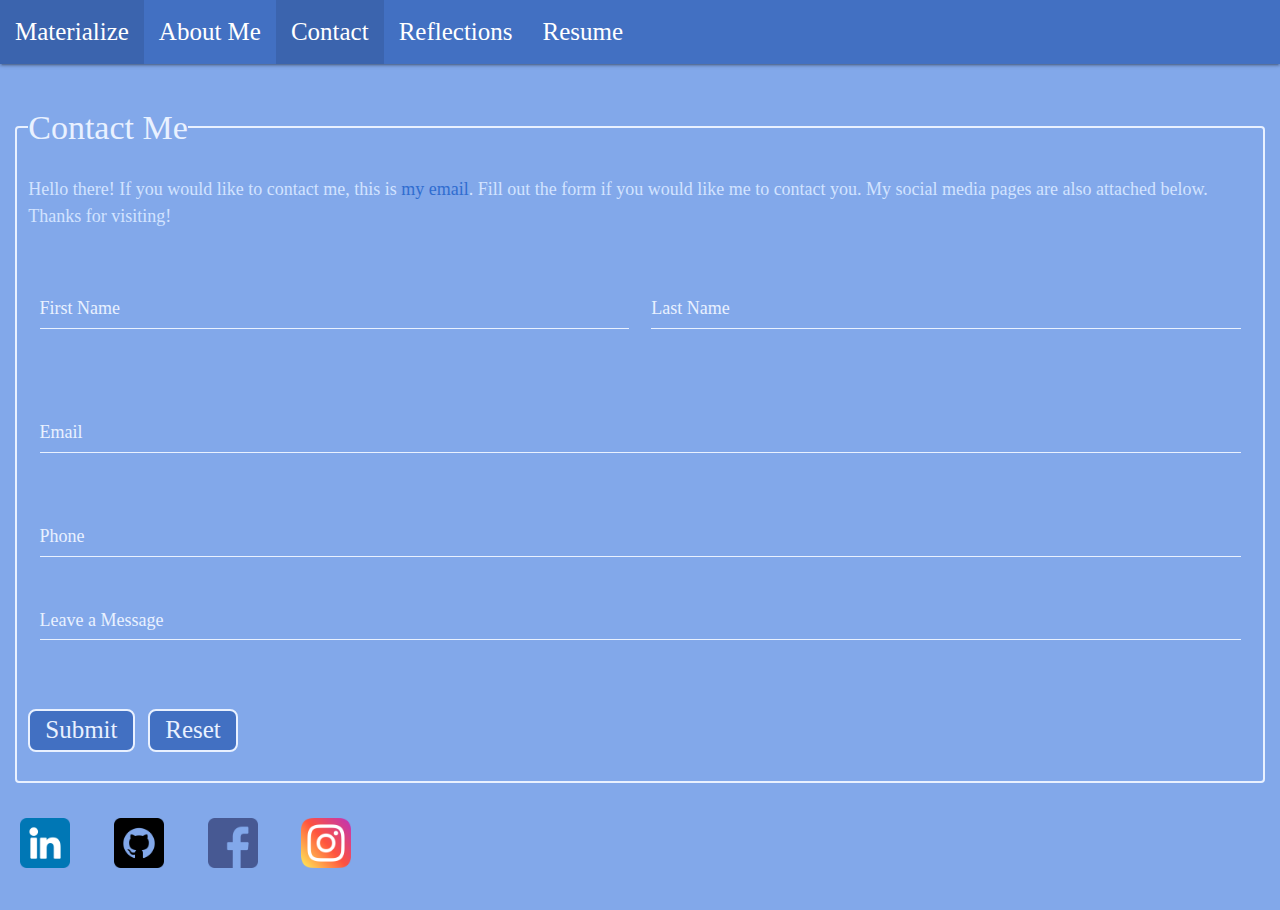
<file: contact.html>
<!DOCTYPE html>
<html lang="en">

<head>
  <meta charset="UTF-8">
  <meta http-equiv="X-UA-Compatible" content="IE=edge">
  <meta name="viewport" content="width=device-width, initial-scale=1.0">
  <link rel="stylesheet" href="https://cdnjs.cloudflare.com/ajax/libs/materialize/1.0.0/css/materialize.min.css">
  <link rel="stylesheet" href="contact.css">
  <title>Contact</title>
</head>

<body>
  <header>
    <nav>
      <div class="nav-wrapper">
        <ul class="left">
          <li><a href="main.html">Materialize</a></li>
          <li><a href="index.html">About Me</a></li>
          <li class="active"><a href="contact.html">Contact</a></li>
          <li><a href="reflect.html">Reflections</a></li>
          <li><a href="resume.html">Resume</a></li>
        </ul>
      </div>
    </nav>
  </header>

  <br>

  <main>
    <fieldset>
      <legend id="contact">Contact Me</legend>
      <div class="row">
        <p>Hello there! If you would like to contact me, this is <a href="mailto:nikkiw011201@gmail.com"
            class="email">my email</a>. Fill out the form if you would like me to contact you. My social media pages are also attached below. Thanks for visiting!
        </p>
      </div>
      <div class="row">
        <form class="col s12" action="https://httpbin.org/post" method="post">
          <div class="row">
            <div class="input-field col s6">
              <input id="first_name" type="text">
              <label for="first_name">First Name</label>
            </div>
            <div class="input-field col s6">
              <input id="last_name" type="text">
              <label for="last_name">Last Name</label>
            </div>
          </div>
      </div>
      <div class="row">
        <div class="input-field col s12">
          <input id="email" type="email">
          <label for="email">Email</label>
        </div>
      </div>
      <div class="row">
        <div class="input-field col s12">
          <input type="tel" name="phone" id="phone" pattern="[0-9]{3}-[0-9]{3}-[0-9]{4}">
          <label for="phone">Phone</label>
        </div>
        <div class="row">
          <div class="input-field col s12">
            <textarea id="textarea1" class="materialize-textarea"></textarea>
            <label for="textarea1">Leave a Message</label>
          </div>
        </div>
      </div>
      <div class="row">
        <button type="submit">Submit</button>
        <button type="reset" value="Reset">Reset</button>
      </div>
    </form>
    </fieldset>
  </main>

  <footer>
    <div>
      <ul class="links">
        <li><a href="https://www.linkedin.com/in/nikki-wang01/"><img src="pics/linkedin.png" width="50px"
              alt="LinkedIn Profile Link"></a></li>
        <li><a href="https://github.com/nwang2001"><img src="pics/github.png" width="50px"
              alt="GitHub Profile Link"></a>
        </li>
        <li><a href="https://www.facebook.com/nikki.wang.944/"><img src="pics/facebook.png" width="50px"
              alt="Facebook Profile Link"></a></li>
        <li><a href="https://www.instagram.com/n1k.wang/"><img src="pics/instagram.png" width="50px"
              alt="Instagram Profile Link"></a></li>
      </ul>
    </div>
  </footer>

</body>

</html>
</file>
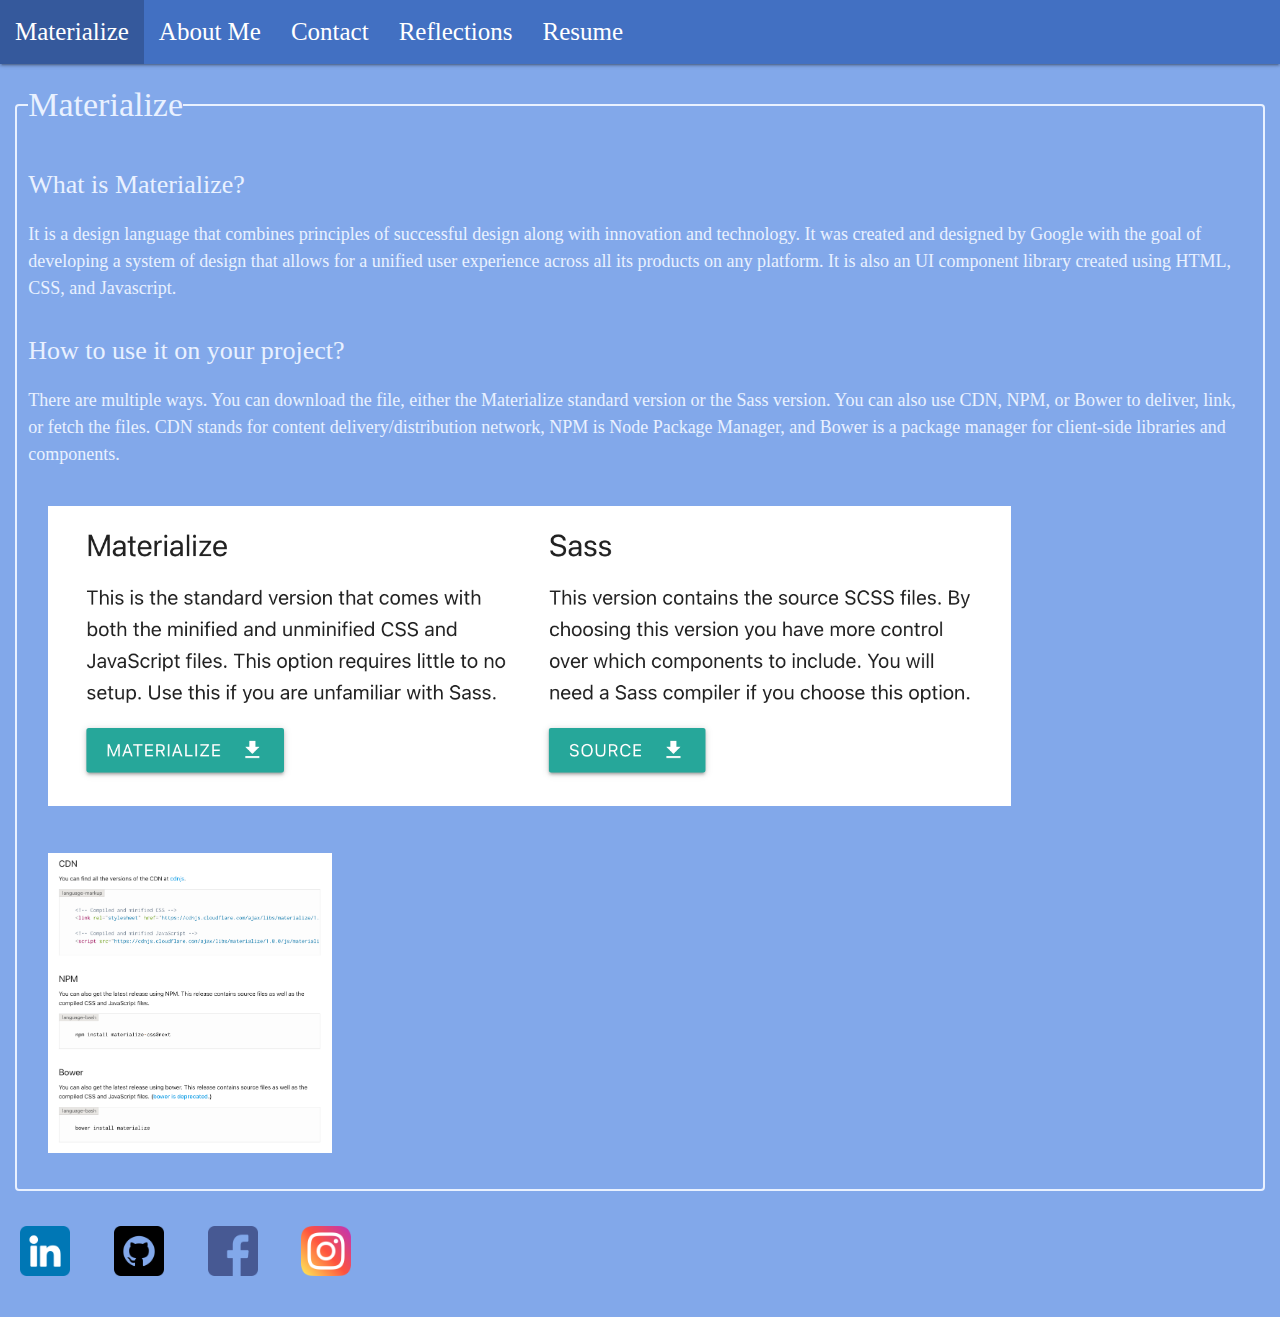
<file: main.html>
<!DOCTYPE html>
<html lang="en">

<head>
    <meta charset="UTF-8">
    <meta name="viewport" content="width=device-width, initial-scale=1.0">
    <link href="main.css" rel="stylesheet">
    <link rel="stylesheet" href="https://cdnjs.cloudflare.com/ajax/libs/materialize/1.0.0/css/materialize.min.css">
    <link rel="stylesheet" href="main.css">
    <title>What is Materialize?</title>
</head>

<body>

    <header>
        <nav>
            <div class="nav-wrapper">
                <ul class="left">
                    <li class="active"><a href="main.html">Materialize</a></li>
                    <li><a href="index.html">About Me</a></li>
                    <li><a href="contact.html">Contact</a></li>
                    <li><a href="reflect.html">Reflections</a></li>
                    <li><a href="resume.html">Resume</a></li>
                </ul>
            </div>
        </nav>
    </header>

    <main>
        <fieldset>
            <legend id="materialize">Materialize</legend>
            <h2>What is Materialize?</h2>
            <p>It is a design language that combines principles of successful design along with innovation
                and technology. It was created and designed by Google with the goal of developing a system of design
                that allows for a unified user experience across all its products on any platform. It is also an UI
                component library created using HTML, CSS, and Javascript.</p>

            <h2>How to use it on your project?</h2>
            <p>There are multiple ways. You can download the file, either the Materialize standard version or the Sass
                version. You can also use CDN, NPM, or Bower to deliver, link, or fetch the files. CDN stands for
                content delivery/distribution network, NPM is Node Package Manager, and Bower is a package manager for
                client-side libraries and components.</p>
                <img class="mat" src="pics/matdownload.png" alt="materialize download">
                <img class="mat" src="pics/matlink.png" alt="materialize links">
        </fieldset>

    </main>

    <footer>
        <div>
            <ul class="links">
                <li><a href="https://www.linkedin.com/in/nikki-wang01/"><img src="pics/linkedin.png" width="50px"
                            alt="LinkedIn Profile Link"></a></li>
                <li><a href="https://github.com/nwang2001"><img src="pics/github.png" width="50px"
                            alt="GitHub Profile Link"></a>
                </li>
                <li><a href="https://www.facebook.com/nikki.wang.944/"><img src="pics/facebook.png" width="50px"
                            alt="Facebook Profile Link"></a></li>
                <li><a href="https://www.instagram.com/n1k.wang/"><img src="pics/instagram.png" width="50px"
                            alt="Instagram Profile Link"></a></li>
            </ul>
        </div>
    </footer>
</body>

</html>
</file>
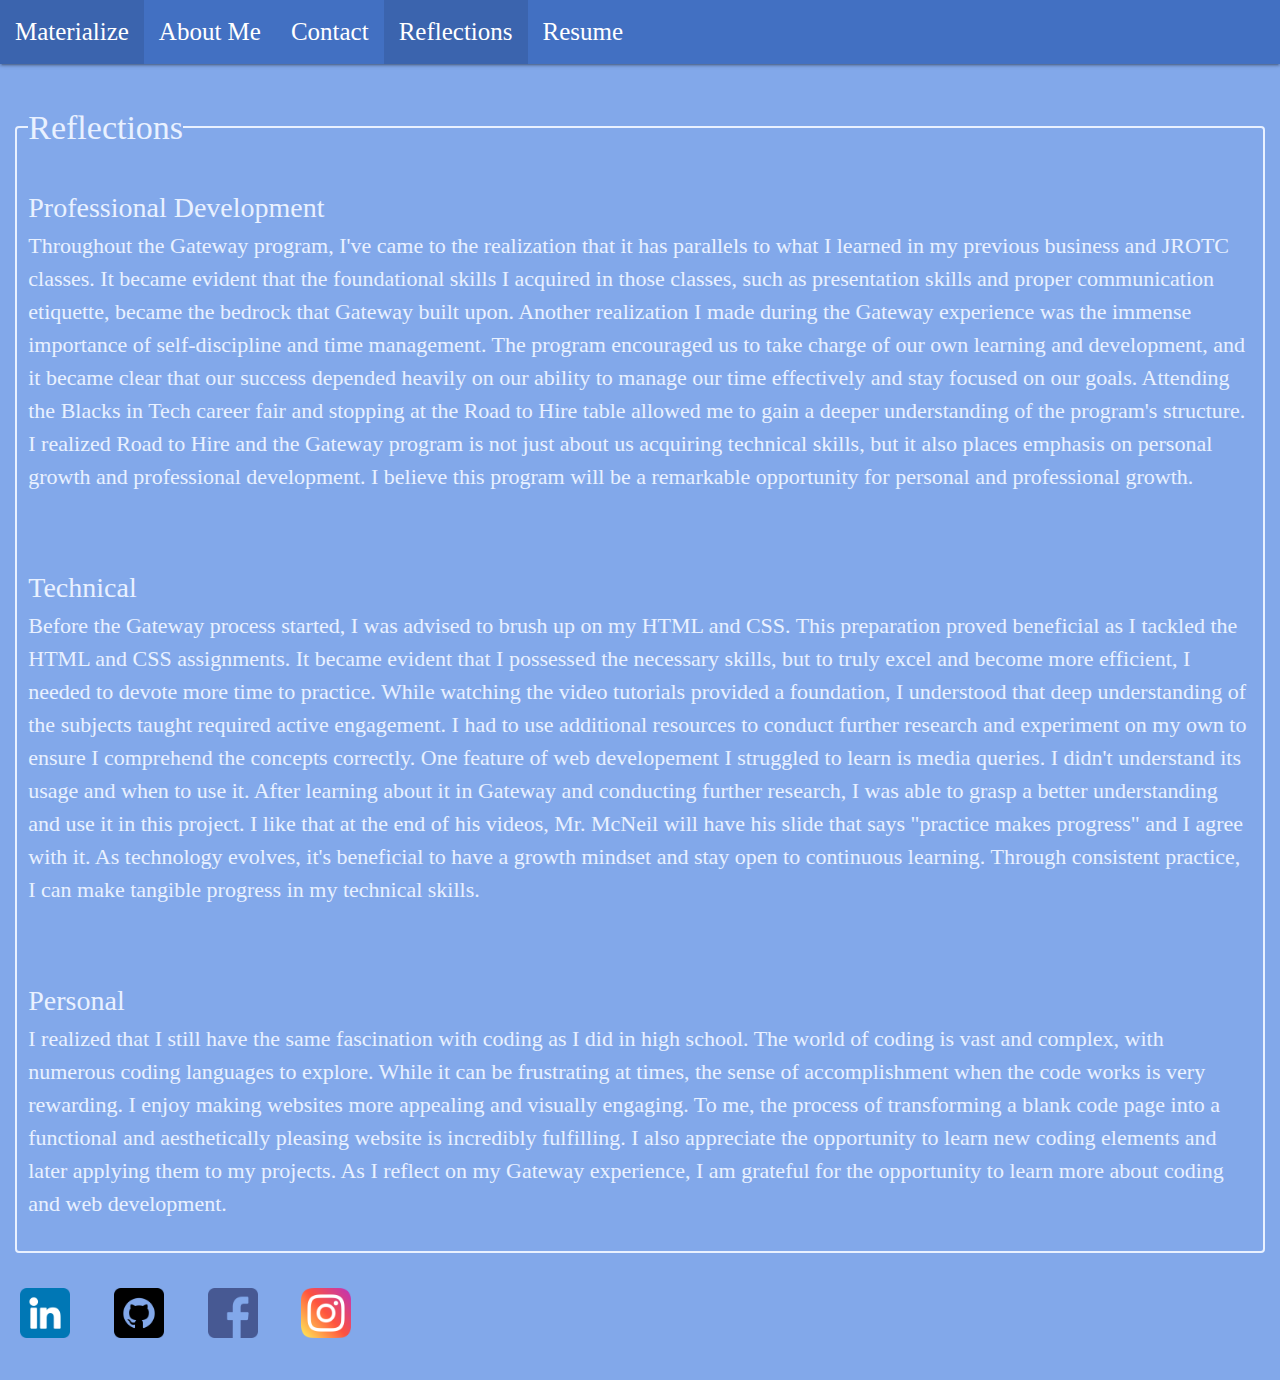
<file: reflect.html>
<!DOCTYPE html>
<html lang="en">

<head>
  <meta charset="UTF-8">
  <meta http-equiv="X-UA-Compatible" content="IE=edge">
  <meta name="viewport" content="width=device-width, initial-scale=1.0">
  <link rel="stylesheet" href="https://cdnjs.cloudflare.com/ajax/libs/materialize/1.0.0/css/materialize.min.css">
  <link rel="stylesheet" href="reflect.css">
  <title>Reflections</title>
</head>

<body>
  <header>
    <nav>
      <div class="nav-wrapper">
        <ul class="left">
          <li><a href="main.html">Materialize</a></li>
          <li><a href="index.html">About Me</a></li>
          <li><a href="contact.html">Contact</a></li>
          <li class="active"><a href="reflect.html">Reflections</a></li>
          <li><a href="resume.html">Resume</a></li>
        </ul>
      </div>
    </nav>

  </header>

  <br>

  <main>
    <fieldset>
      <legend>Reflections</legend>
      <h2>Professional Development</h2>
      <p>Throughout the Gateway program, I've came to the realization that it has parallels to what I learned in my
        previous business and JROTC classes. It became evident that the foundational skills I acquired in those classes,
        such as presentation skills and proper communication etiquette, became the bedrock that Gateway built upon.
        Another realization I made during the Gateway experience was the immense importance of self-discipline and time
        management. The program encouraged us to take charge of our own learning and development, and it became clear
        that
        our success depended heavily on our ability to manage our time effectively and stay focused on our goals.
        Attending the Blacks in Tech career fair and stopping at the Road to Hire table allowed me to gain a deeper
        understanding of the program's structure. I realized Road to Hire and the Gateway program is not just about us
        acquiring technical skills, but it also places emphasis on personal growth and professional development. I
        believe
        this program will be a remarkable opportunity for personal and professional growth.</p>
      <br>
      <h2>Technical</h2>
      <p>Before the Gateway process started, I was advised to brush up on my HTML and CSS. This preparation proved
        beneficial as I tackled the HTML and CSS assignments. It became evident that I possessed the necessary skills,
        but
        to truly excel and become more efficient, I needed to devote more time to practice. While watching the video
        tutorials provided a foundation, I understood that deep understanding of the subjects taught required active
        engagement. I had to use additional resources to conduct further research and experiment on my own to ensure I
        comprehend the concepts correctly. One feature of web developement I struggled to learn is media queries. I
        didn't
        understand its usage and when to use it. After learning about it in Gateway and conducting further research, I
        was
        able to grasp a better understanding and use it in this project. I like that at the end of his videos, Mr.
        McNeil
        will have his slide that says "practice makes progress" and I agree with it. As technology evolves, it's
        beneficial to have a growth mindset and stay open to continuous learning. Through consistent practice, I can
        make
        tangible progress in my technical skills.</p>
      <br>
      <h2>Personal</h2>
      <p>I realized that I still have the same fascination with coding as I did in high school. The world of coding is
        vast and complex, with numerous coding languages to explore. While it can be frustrating at times, the sense of
        accomplishment when the code works is very rewarding. I enjoy making websites more appealing and visually
        engaging. To me, the process of transforming a blank code page into a functional and aesthetically pleasing
        website is incredibly fulfilling. I also appreciate the opportunity to learn new coding elements and later
        applying them to my projects. As I reflect on my Gateway experience, I am grateful for the opportunity to learn
        more about coding and web development.</p>
    </fieldset>
  </main>

  <footer>
    <div>
      <ul class="links">
        <li><a href="https://www.linkedin.com/in/nikki-wang01/"><img src="pics/linkedin.png" width="50px"
              alt="LinkedIn Profile Link"></a></li>
        <li><a href="https://github.com/nwang2001"><img src="pics/github.png" width="50px"
              alt="GitHub Profile Link"></a>
        </li>
        <li><a href="https://www.facebook.com/nikki.wang.944/"><img src="pics/facebook.png" width="50px"
              alt="Facebook Profile Link"></a></li>
        <li><a href="https://www.instagram.com/n1k.wang/"><img src="pics/instagram.png" width="50px"
              alt="Instagram Profile Link"></a></li>
      </ul>
  </div>
</footer>
</body>

</html>
</file>
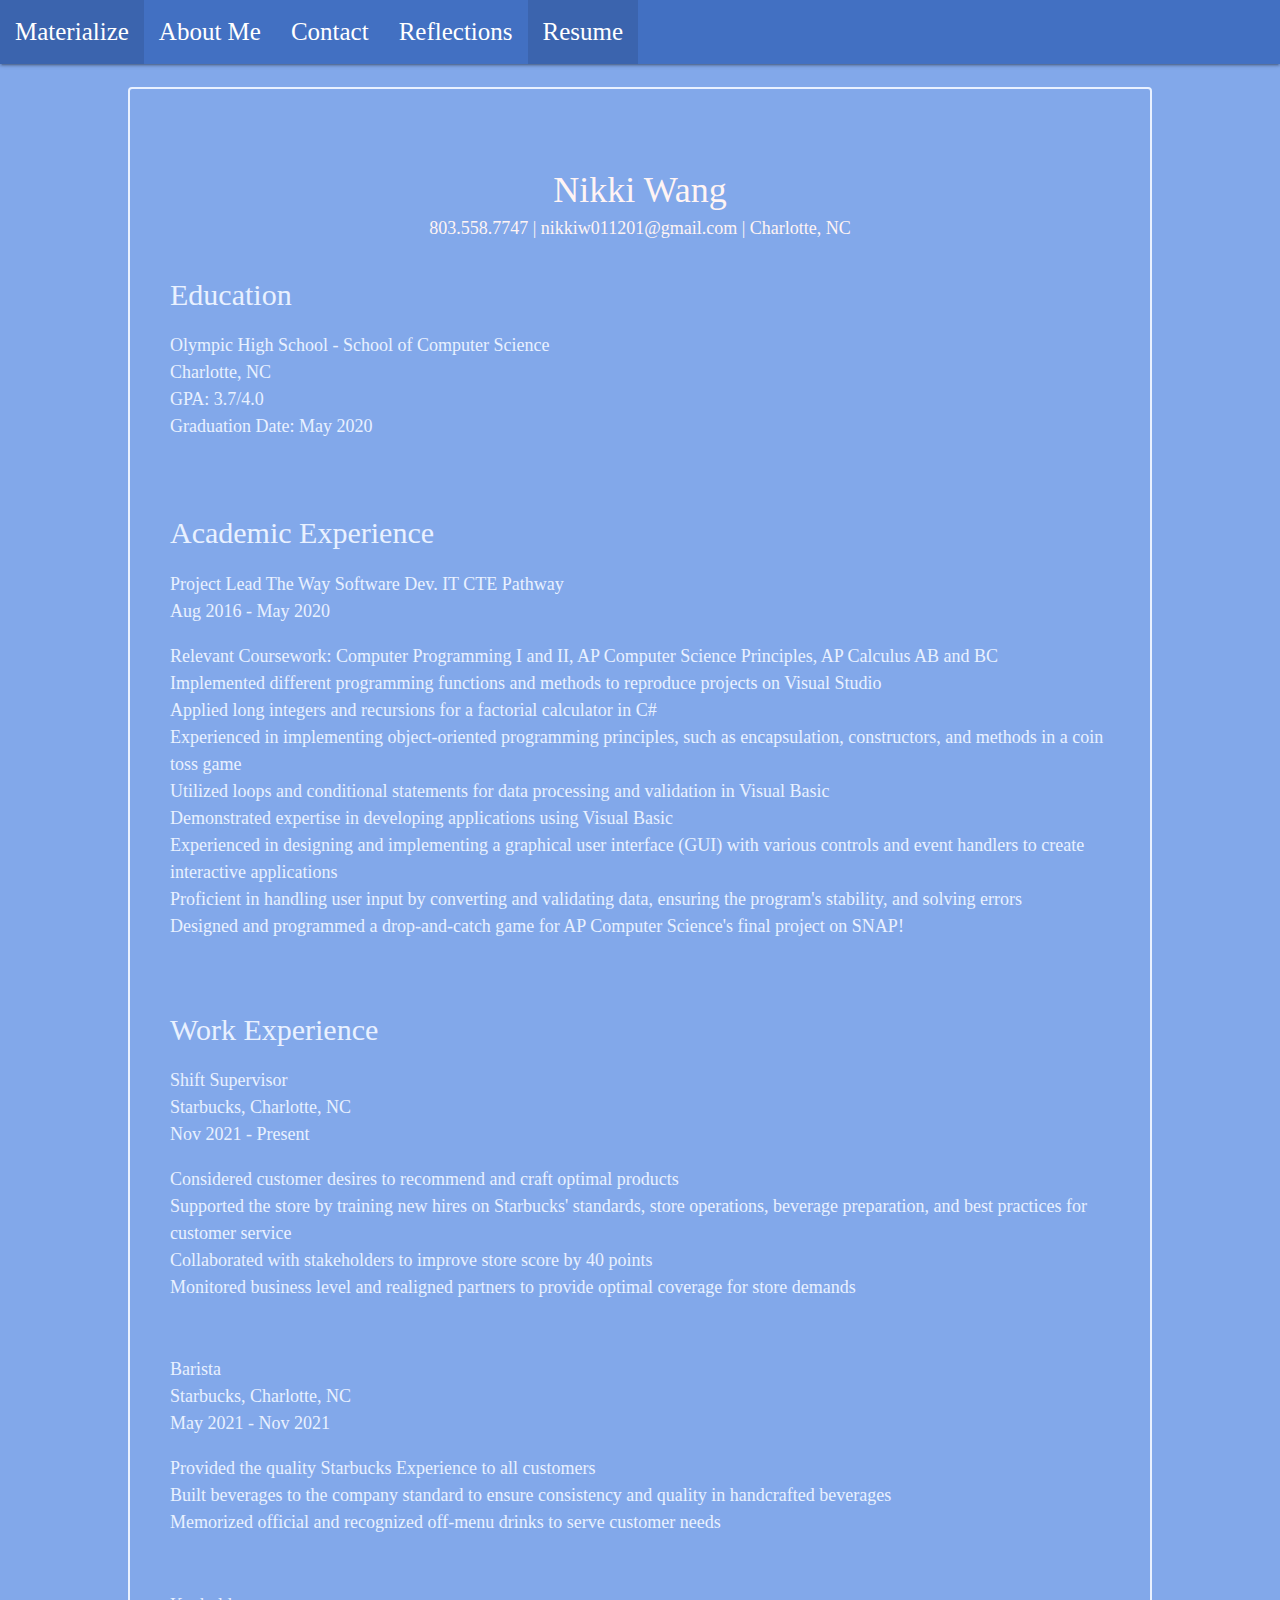
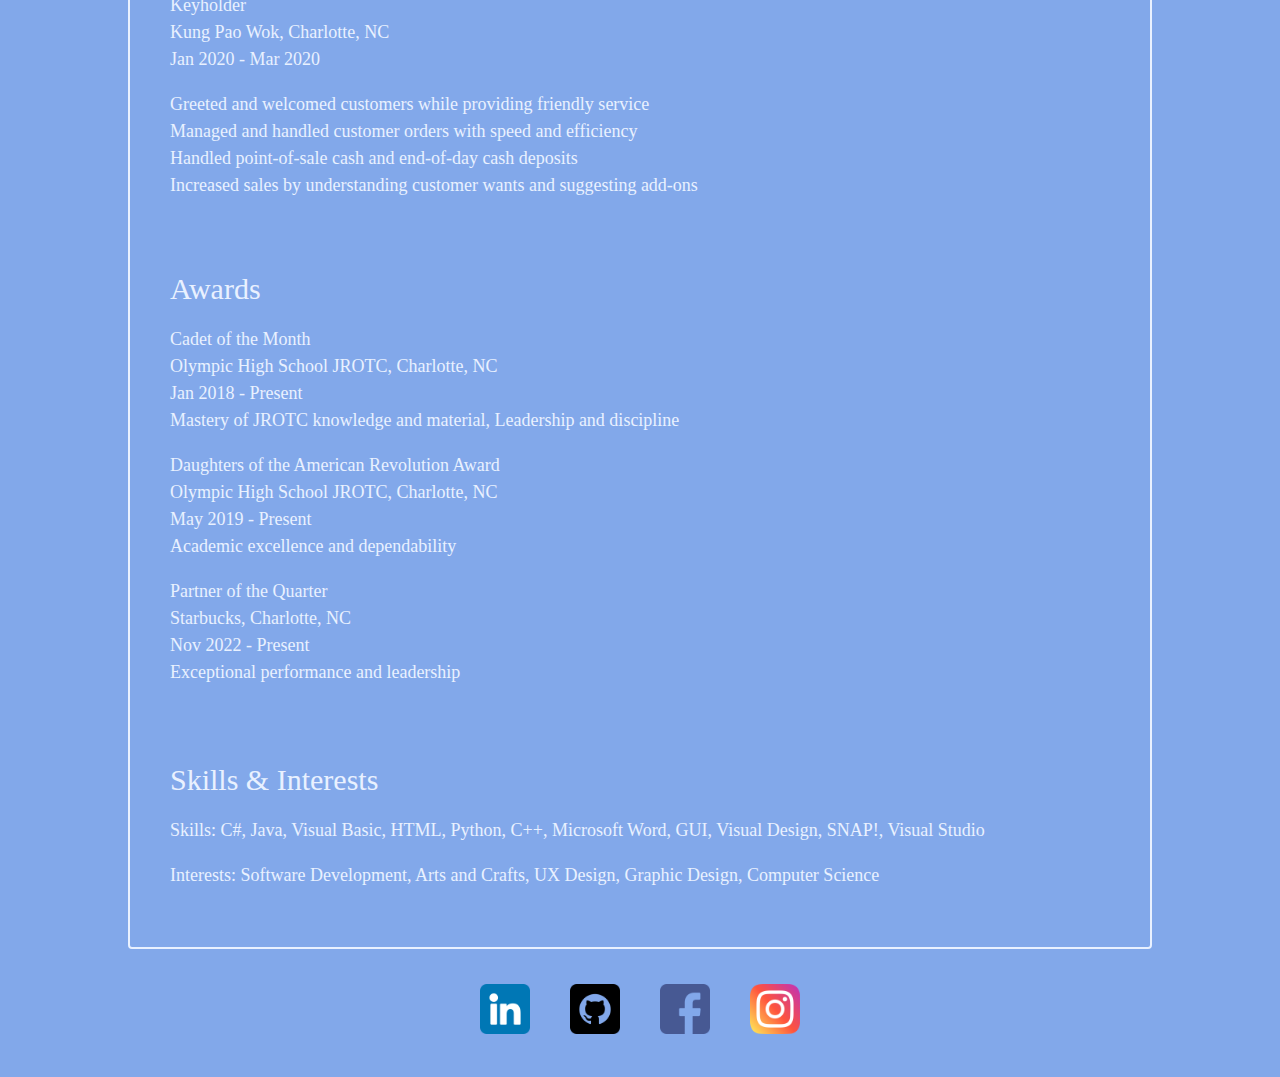
<file: resume.html>
<!DOCTYPE html>
<html lang="en">

<head>
  <meta charset="UTF-8">
  <meta http-equiv="X-UA-Compatible" content="IE=edge">
  <meta name="viewport" content="width=device-width, initial-scale=1.0">
  <link rel="stylesheet" href="https://cdnjs.cloudflare.com/ajax/libs/materialize/1.0.0/css/materialize.min.css">
  <link rel="stylesheet" href="resume.css">
  <title>Resume</title>
</head>

<body>
  <header>
    <nav>
      <div class="nav-wrapper">
    <ul class="left">
      <li><a href="main.html">Materialize</a></li>
      <li><a href="index.html">About Me</a></li>
      <li><a href="contact.html">Contact</a></li>
      <li><a href="reflect.html">Reflections</a></li>
      <li class="active"><a href="resume.html">Resume</a></li>
    </ul>
    </div>
    </nav>
  </header>

  <br>

  <main>
    <div class="resume">
      <h1>Nikki Wang</h1>
      <p id="info">803.558.7747 | nikkiw011201@gmail.com | Charlotte, NC</p>
      <h2>Education</h2>
      <p>Olympic High School - School of Computer Science
        <br>
        Charlotte, NC
        <br>
        GPA: 3.7/4.0
        <br>
        Graduation Date: May 2020
      </p>
      <br>
      <h2>Academic Experience</h2>
      <p><strong>Project Lead The Way Software Dev. IT CTE Pathway</strong><br>
        Aug 2016 - May 2020</p>
      <ul>
        <li>Relevant Coursework: Computer Programming I and II, AP Computer Science Principles, AP Calculus AB and BC
        </li>
        <li>Implemented different programming functions and methods to reproduce projects on Visual Studio</li>
        <li>Applied long integers and recursions for a factorial calculator in C#</li>
        <li>Experienced in implementing object-oriented programming principles, such as encapsulation, constructors, and
          methods in a coin toss game</li>
        <li>Utilized loops and conditional statements for data processing and validation in Visual Basic</li>
        <li>Demonstrated expertise in developing applications using Visual Basic</li>
        <li>Experienced in designing and implementing a graphical user interface (GUI) with various controls and event
          handlers to create interactive applications</li>
        <li>Proficient in handling user input by converting and validating data, ensuring the program's stability, and
          solving errors</li>
        <li>Designed and programmed a drop-and-catch game for AP Computer Science's final project on SNAP!</li>
      </ul>

      <br>
      <h2>Work Experience</h2>
      <div>
        <p><strong>Shift Supervisor</strong><br>
          Starbucks, Charlotte, NC<br>
          Nov 2021 - Present<br></p>
        <ul>
          <li>Considered customer desires to recommend and craft optimal products</li>
          <li>Supported the store by training new hires on Starbucks' standards, store operations, beverage preparation,
            and best practices for customer service</li>
          <li>Collaborated with stakeholders to improve store score by 40 points</li>
          <li>Monitored business level and realigned partners to provide optimal coverage for store demands</li>
        </ul>
      </div>
      <br>
      <div>
        <p><strong>Barista</strong><br>
        Starbucks, Charlotte, NC<br>
        May 2021 - Nov 2021<br></p>
        <ul>
          <li>Provided the quality Starbucks Experience to all customers</li>
          <li>Built beverages to the company standard to ensure consistency and quality in handcrafted beverages</li>
          <li>Memorized official and recognized off-menu drinks to serve customer needs</li>
        </ul>
      </div>
      <br>
      <div>
        <p><strong>Keyholder</strong><br>
        Kung Pao Wok, Charlotte, NC<br>
        Jan 2020 - Mar 2020<br></p>
        <ul>
          <li>Greeted and welcomed customers while providing friendly service</li>
          <li>Managed and handled customer orders with speed and efficiency</li>
          <li>Handled point-of-sale cash and end-of-day cash deposits</li>
          <li>Increased sales by understanding customer wants and suggesting add-ons</li>
        </ul>
      </div>
      <br>
      <h2>Awards</h2>
      <p>
        <strong>Cadet of the Month</strong><br>
        Olympic High School JROTC, Charlotte, NC<br>
        Jan 2018 - Present<br>
        Mastery of JROTC knowledge and material, Leadership and discipline
      </p>
      <p>
        <strong>Daughters of the American Revolution Award</strong><br>
        Olympic High School JROTC, Charlotte, NC<br>
        May 2019 - Present<br>
        Academic excellence and dependability
      </p>
      <p>
        <strong>Partner of the Quarter</strong><br>
        Starbucks, Charlotte, NC<br>
        Nov 2022 - Present<br>
        Exceptional performance and leadership
      </p>
      <br>
      <h2>Skills & Interests</h2>
      <div>
       <p><strong>Skills:</strong> C#, Java, Visual Basic, HTML, Python, C++, Microsoft Word, GUI, Visual Design, SNAP!,
        Visual Studio</p>
      </div>
      <div>
        <p><strong>Interests:</strong> Software Development, Arts and Crafts, UX Design, Graphic Design, Computer Science</p>
      </div>
    </div>
  </main>

  <footer>
    <div>
      <ul class="links">
        <li><a href="https://www.linkedin.com/in/nikki-wang01/"><img src="pics/linkedin.png" width="50px"
              alt="LinkedIn Profile Link"></a></li>
        <li><a href="https://github.com/nwang2001"><img src="pics/github.png" width="50px"
              alt="GitHub Profile Link"></a>
        </li>
        <li><a href="https://www.facebook.com/nikki.wang.944/"><img src="pics/facebook.png" width="50px"
              alt="Facebook Profile Link"></a></li>
        <li><a href="https://www.instagram.com/n1k.wang/"><img src="pics/instagram.png" width="50px"
              alt="Instagram Profile Link"></a></li>
      </ul>
  </div>
</footer>
</body>

</html>
</file>
<file: contact.css>
body {
  background-color: #82A8EA;
  font-family: Georgia, 'Times New Roman', Times, seri;
}

.nav-wrapper {
  background-color: #4270C2;
}

.nav-wrapper a {
  font-size: 25px;
}

fieldset {
  border: solid 2px;
  border-color: #E9F1FF;
  border-radius: 4px;
  margin: 15px;
}

#contact {
  font-size: 34px;
  color: #E9F1FF;
}

p {
  color: #d2e3ff;
  font-size: 18px;
}
.email {
  color: #306dd0;
}

.input-field label {
  color: #E9F1FF;
  font-size: 18px;
}
#first_name, #last_name, #email, #phone, #textarea1 {
  border-bottom: 1px solid #E9F1FF;
}

button {
  background-color: #4270C2;
  font-size: 25px;
  font-family: Georgia, 'Times New Roman', Times, seri;
  color: #E9F1FF;
  border: solid 2px;
  border-color: #E9F1FF;
  border-radius: 8px;
  text-align: center;
  text-decoration: none;
  padding: 5px 15px;
  margin-right: 10px;
}

.links li {
  margin: 20px;
  display: inline-block;
}
</file>
<file: main.css>
body {
    background-color: #82A8EA;
    font-family: Georgia, 'Times New Roman', Times, seri;
  }
  
  .nav-wrapper {
    background-color: #4270C2;
  }
  .nav-wrapper a {
    font-size: 25px;
  }
  
  fieldset {
    border: solid 2px;
    border-color: #E9F1FF;
    border-radius: 4px;
    margin: 15px;
  }
  
  #materialize {
    font-size: 34px;
    color: #E9F1FF;
  }

  h2 {
    color: #E9F1FF;
    font-size: 26px;
  }

  p {
    color: #E9F1FF;
    font-size: 18px;
  }

.mat {
  height: 300px;
  margin: 20px;
}

  .links li {
    display: inline-block;
    margin: 20px;
  }
</file>
<file: reflect.css>
body {
    background-color: #82A8EA;
    font-family: Georgia, 'Times New Roman', Times, seri;
  }
  
  .nav-wrapper {
    background-color: #4270C2;
  }
  .nav-wrapper a {
    font-size: 25px;
  }
  
  
  
  fieldset {
    border: solid 2px;
    border-radius: 4px;
    border-color: #E9F1FF;
    margin: 15px;
  }
  
  h2 {
    font-weight: normal;
    font-size: 28px;
    color: #E9F1FF;
    margin-bottom: 5px;
  }
  
  legend {
    font-size: 34px;
    color: #E9F1FF;
  }
  
  p {
    font-size: 22px;
    color: #E9F1FF;
    margin-top: 5px;
  }
  
  .links li {
    display: inline-block;
    margin: 20px;
  }
</file>
<file: resume.css>
body {
    background-color: #82A8EA;
    font-family: Georgia, 'Times New Roman', Times, seri;
    color: #E9F1FF;
  }
  
  .nav-wrapper {
    background-color: #4270C2;
  }
  .nav-wrapper a {
    font-size: 25px;
  }
  
    h1 {
    font-size: 36px;
    margin-bottom: 5px;
    text-align: center;
    color: #FFF4F4;
  }
  
  #info {
    text-align: center;
    color: #FFF4F4;
    margin-top: 5px;
  }
  
  h2 {
    font-size: 30px;
  }

  p, li {
    font-size: 18px;
  }

  .resume {
    margin: auto;
    width: 80%;
    padding: 40px;
    border: 2px solid #E9F1FF;
    border-radius: 4px;
  }


  .links {
    display: flex;
    justify-content: center;
  }
  .links li {
    margin: 20px;
  }
</file>
